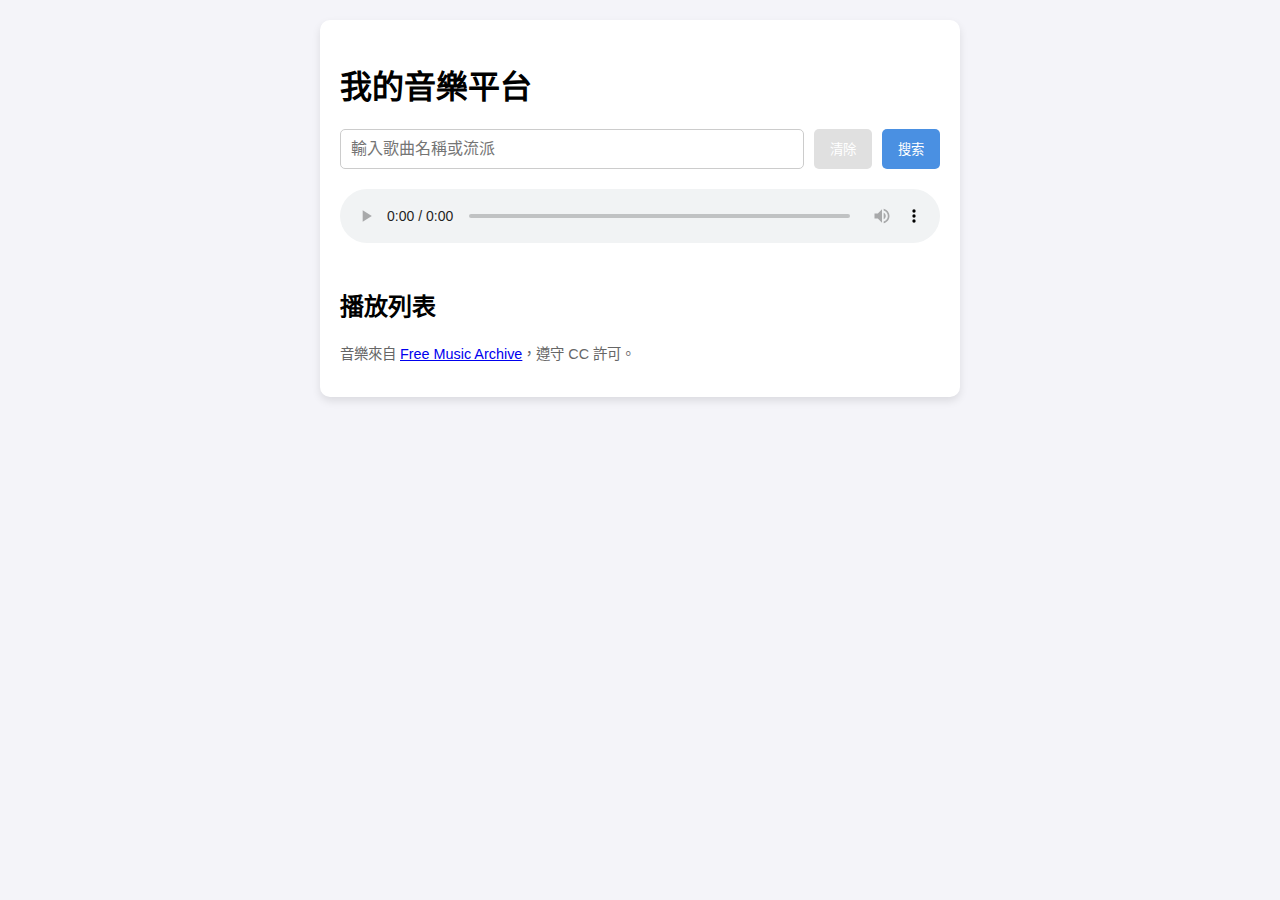
<file: index.html>
<!DOCTYPE html>
<html lang="zh-TW">
<head>
<meta charset="UTF-8">
<meta name="viewport" content="width=device-width, initial-scale=1.0">
<title>我的音樂平台</title>
<link rel="stylesheet" href="/css/style.css">
</head>
<body>
<div class="player-container">
<h1>我的音樂平台</h1>
<div class="search-container">
<input type="text" id="searchInput" placeholder="輸入歌曲名稱或流派">
<button class="clear-btn" onclick="clearSearch()">清除</button>
<button class="search-btn" onclick="searchTracks()">搜索</button>
</div>
<audio id="audioPlayer" controls>
<source src="" type="audio/mpeg">
你的瀏覽器不支持音頻播放。
</audio>
<h2>播放列表</h2>
<ul class="playlist" id="playlist">
<!-- 播放列表將由 JavaScript 動態生成 -->
</ul>
<footer>
<p>音樂來自 <a href="https://freemusicarchive.org">Free Music Archive</a>，遵守 CC 許可。</p>
</footer>
</div>
<script src="/js/main.js"></script>
</body>
  </html>
</file>
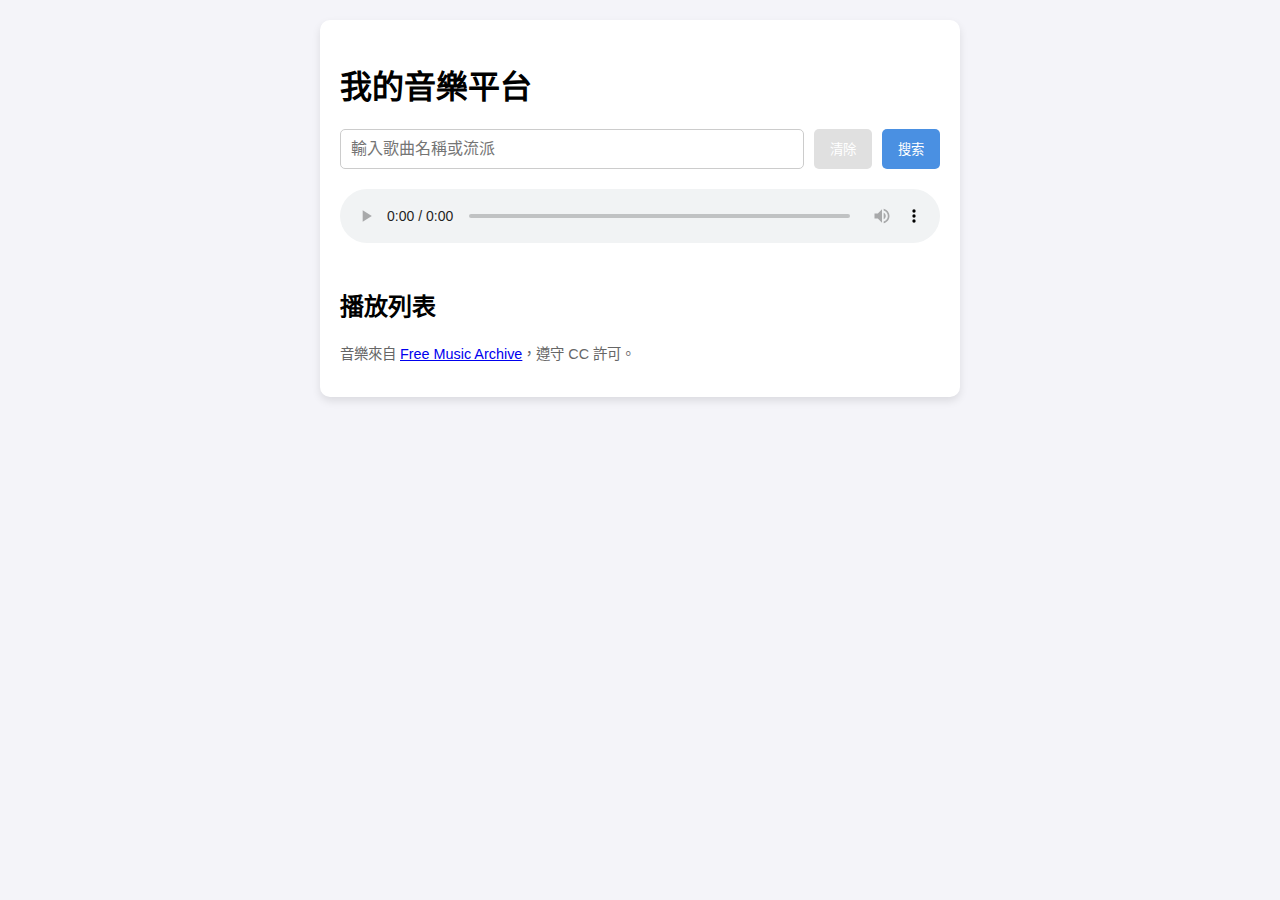
<file: public/index.html>
<!DOCTYPE html>
<html lang="zh-TW">
<head>
<meta charset="UTF-8">
<meta name="viewport" content="width=device-width, initial-scale=1.0">
<title>我的音樂平台</title>
<link rel="stylesheet" href="/css/style.css">
</head>
<body>
<div class="player-container">
<h1>我的音樂平台</h1>
<div class="search-container">
<input type="text" id="searchInput" placeholder="輸入歌曲名稱或流派">
<button class="clear-btn" onclick="clearSearch()">清除</button>
<button class="search-btn" onclick="searchTracks()">搜索</button>
</div>
<audio id="audioPlayer" controls>
<source src="" type="audio/mpeg">
你的瀏覽器不支持音頻播放。
</audio>
<h2>播放列表</h2>
<ul class="playlist" id="playlist">
<!-- 播放列表將由 JavaScript 動態生成 -->
</ul>
<footer>
<p>音樂來自 <a href="https://freemusicarchive.org">Free Music Archive</a>，遵守 CC 許可。</p>
</footer>
</div>
<script src="/js/main.js"></script>
</body>
</html>
</file>
<file: css/style.css>
body {
font-family: Arial, sans-serif;
background-color: #f4f4f9;
margin: 0;
padding: 20px;
display: flex;
flex-direction: column;
align-items: center;
}
.player-container {
background-color: #fff;
padding: 20px;
border-radius: 10px;
box-shadow: 0 4px 8px rgba(0, 0, 0, 0.1);
max-width: 600px;
width: 100%;
}
.search-container {
display: flex;
gap: 10px;
margin-bottom: 20px;
}
.search-container input {
padding: 10px; /* 增加內邊距，提升觸摸體驗 */
font-size: 16px;
border: 1px solid #ccc;
border-radius: 5px;
flex-grow: 1;
}
.search-container button {
padding: 10px 16px; /* 增加內邊距 */
background-color: #4a90e2;
color: white;
border: none;
border-radius: 5px;
cursor: pointer;
}
.search-container .clear-btn {
background-color: #e0e0e0; /* 清除按鈕的灰色背景 */
}
.search-container button:hover {
background-color: #357abd;
}
.search-container .clear-btn:hover {
background-color: #b0b0b0;
}
audio {
width: 100%;
margin-bottom: 20px;
}
.playlist {
list-style: none;
padding: 0;
}
.playlist li {
padding: 12px; /* 增加點擊區域 */
cursor: pointer;
border-bottom: 1px solid #eee;
font-size: 16px; /* 更大字體，提升可讀性 */
}
.playlist li:hover {
background-color: #f0f0f0;
}
.playlist li.active {
background-color: #e0e7ff;
font-weight: bold;
}
footer {
margin-top: 20px;
font-size: 0.9em;
color: #666;
}
@media (max-width: 600px) {
.player-container {
padding: 10px;
}
.search-container input {
font-size: 14px;
padding: 8px;
}
.search-container button {
padding: 8px 12px;
}
}
</file>
